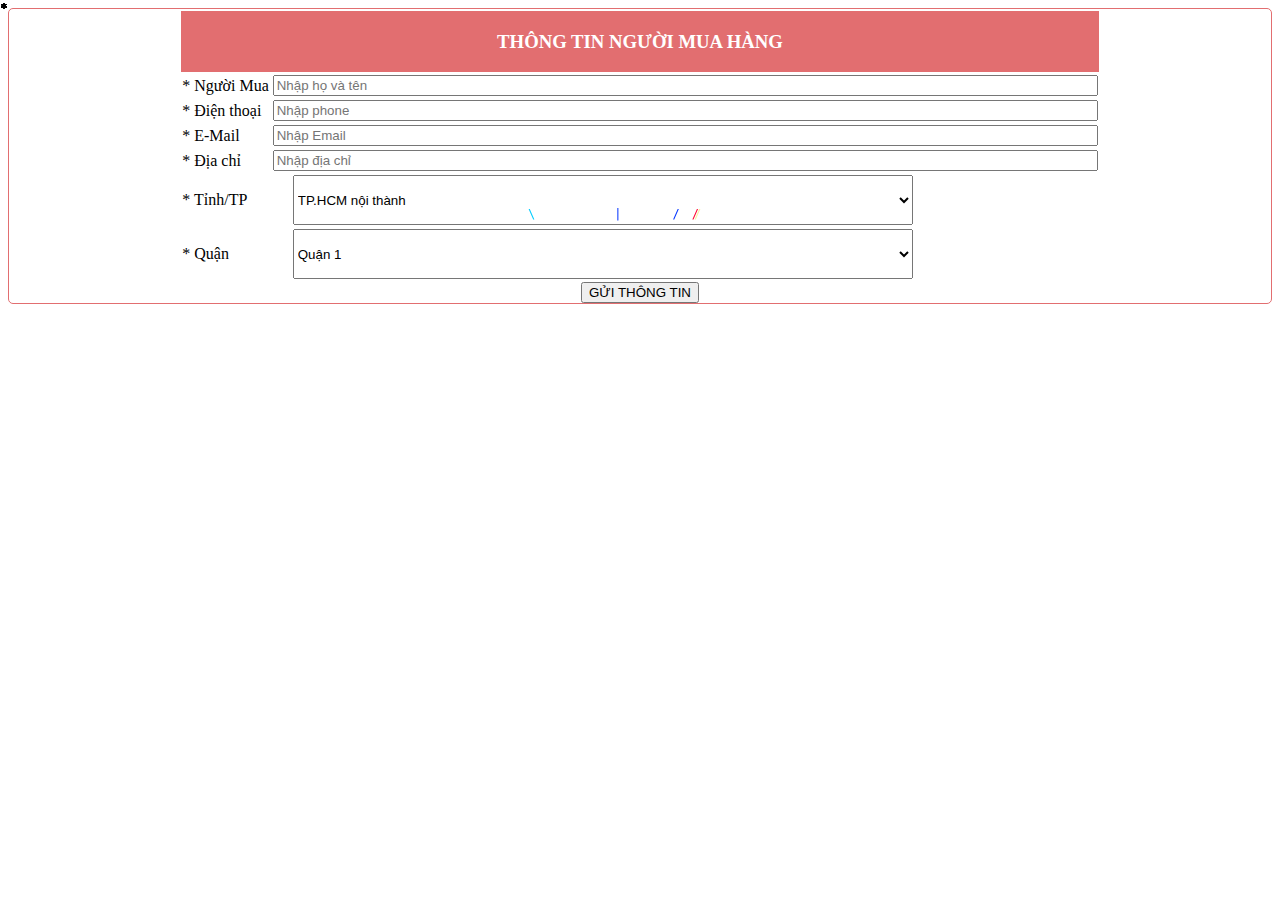
<file: buy.html>
<!DOCTYPE html>
<html lang="en">
<head>
    <meta charset="UTF-8">
    <meta http-equiv="X-UA-Compatible" content="IE=edge">
    <meta name="viewport" content="width=device-width, initial-scale=1.0">
    <link rel="stylesheet" href="buy.css">
    <title>Xác nhận đơn hàng</title>
</head>
<body>
    <script>
        function XuatThongTin()
        {
            document.getElementById("TenNN").innerHTML = document.forms["F1"]["txt_NameReciever"].value;
            document.getElementById("PhoneNN").innerHTML = document.forms["F1"]["txt_PhoneNumReciever"].value;
            document.getElementById("DCNN").innerHTML = document.forms["F1"]["txt_AddReciever"].value;
            document.getElementById("TinhNN").innerHTML = document.forms["F1"]["DDL_City"].value;
            document.getElementById("QuanNN").innerHTML = document.forms["F1"]["DDL_DisTrict"].value;
            document.getElementById("EmailNN").innerHTML = document.forms["F1"]["txt_EmailReciever"].value;

        }
    </script>
    <form name="F1" method="post" >

        <table style="margin: 0 auto;">
            <tr id="TTNN">
                <td colspan="2"><h3 style="text-align: center;">THÔNG TIN NGƯỜI MUA HÀNG</h3></td>
            </tr>
            <tr>
                <td>* Người Mua</td>
                <td>
                    <input type="text" placeholder="Nhập họ và tên" size="100" id="txt_NameReciever" name="txt_NameReciever"/>
                </td>
            </tr>
            <tr>
                <td>* Điện thoại</td>
                <td>
                    <input type="text" placeholder="Nhập phone" size="100" id="txt_PhoneNumReciever" name="txt_PhoneNumReciever"/>
                </td>
            </tr>
            <tr>
                <td>* E-Mail</td>
                <td>
                    <input type="text" placeholder="Nhập Email" size="100" id="txt_EmailReciever" name="txt_EmailReciever"/>
                </td>
            </tr>
            <tr>
                <td>* Địa chỉ</td>
                <td>
                    <input type="text" placeholder="Nhập địa chỉ" size="100" id="txt_AddReciever" name="txt_AddReciever"/>
                </td>
            </tr>
            <tr>
                <td>* Tỉnh/TP</td>
                <td> 
                    <select name="DDL_City" style="margin-left:20px; width: 620px; height: 50px;" id="DDL_City">
                        <option value="TP.HCM nội thành">TP.HCM nội thành</option>
                        <option value="Hà Nội">Hà Nội</option>
                        <option value="Huế">Huế</option>
                        <option value="Đà Nẵng">Đà Nẵng</option>
                        <option value="Quảng Ninh">Quảng Ninh</option>
                        <option value="Đăk Lăk">Đăk Lăk</option>
                    </select>
                </td>
            </tr>
            <tr>
                <td>* Quận</td>
                <td> 
                    <select name="DDL_District" style="margin-left:20px; width: 620px; height: 50px;" id="DDL_DisTrict">
                        <option value="Quận 1"> Quận 1</option>
                        <option value="Quận 2">Quận 2</option>
                        <option value="QUận 3">Quận 3</option>
                        <option value="Quận Tân Phú">Quận Tân Phú</option>
                        <option value="Quận Tân Bình">Quận Tân Bình</option>
                        <option value="Thành Phố Biển Thủ Đức">Thành Phố Biển Thủ Đức</option>
                    </select>
                </td>
            </tr>
        </table>
        <div class="open">
    <center><input type="button" value="GỬI THÔNG TIN" onclick="XuatThongTin()"></center>
        </div>
    </form>
    <div class="display hide">
    <h2 style="text-align:center" class="dd">XÁC NHẬN MUA HÀNG THÀNH CÔNG</h2></i>
    <div style="border:#666 solid 1px ;width:48%; margin: 0 auto; border-radius:5px ">
        <table style="margin: 0 auto;">
        <table style="margin: 0 auto;">
            <tr style="background-color: #CCCCCC;">
                <td colspan="2"><h3 style="text-align: center;">THÔNG TIN NGƯỜI NHẬN</h3></td>
            </tr>
            <tr>
                <td>*Người mua</td>
                <td id="TenNN" class="dd"> </td>
            </tr>
            <tr>
                <td>*E-Mail</td>
                <td id="EmailNN" class="dd"> </td>
            </tr>
            <tr>
                <td>*Điện Thoại</td>
                <td id="PhoneNN" class="dd"> </td>
            </tr>
            <tr>
                <td>*Địa chỉ</td>
                <td id="DCNN" class="dd"> </td>
            </tr>
            <tr>
                <td>*Tỉnh/TP</td>
                <td id="TinhNN" class="dd"> </td>
            </tr>
            <tr>
                <td>*Quận</td>
                <td id="QuanNN" class="dd"> </td>
            </tr>
        </table>
        <br>
        <p style="margin-left: 10px; font-weight:600;">Tổng tiền thanh toán: </p>
        <button> <a href="index.html" style="text-decoration: none;"> Quay lại trang chủ </a></button>
    </div>
</div>

<script>

      const open = document.querySelector(".open");
      const close = document.querySelector(".display");
      const display = document.querySelector(".open input");
      
      function Hide(e) 
      {
        close.classList.toggle("hide"); 

      }

      /* open.addEventListener("click",Hide); */
        
      /* open.addEventListener("click",firework);
      open.addEventListener("click",write_fire);
      open.addEventListener("click",createDiv);
      open.addEventListener("click",launch);
      open.addEventListener("click",bang);
      open.addEventListener("click",stepthrough);
      open.addEventListener("click",set_width); */
      
      close.addEventListener("click", function(e) {
        if (e.target == e.currentTarget) toggleModal();
      });

      open.addEventListener("click", Hide);


      


        var bits = 90;
        var speed = 33;
        var bangs = 7;
        var colours = new Array("#03f", "#f03", "#fff", "#f7efa1", "#0cf", "#f93", "#f0c", "#fff");
        var bangheight = new Array();
        var intensity = new Array();
        var colour = new Array();
        var Xpos = new Array();
        var Ypos = new Array();
        var dX = new Array();
        var dY = new Array();
        var stars = new Array();
        var decay = new Array();
        var swide = 800;
        var shigh = 600;
        var boddie;
        window.onload = function() {
            if (document.getElementById) {
                var i;
                boddie = document.createElement("div");
                boddie.style.position = "fixed";
                boddie.style.top = "0px";
                boddie.style.left = "0px";
                boddie.style.overflow = "visible";
                boddie.style.width = "1px";
                boddie.style.height = "1px";
                boddie.style.backgroundColor = "transparent";
                document.body.appendChild(boddie);
                set_width();
                for (i = 0; i < bangs; i++) {
                    write_fire(i);
                    launch(i);
                    setInterval('stepthrough(' + i + ')', speed);
                }
            }
        }

        function write_fire(N) {
            var i, rlef, rdow;
            stars[N + 'r'] = createDiv('|', 12);
            boddie.appendChild(stars[N + 'r']);
            for (i = bits * N; i < bits + bits * N; i++) {
                stars[i] = createDiv('*', 13);
                boddie.appendChild(stars[i]);
            }
        }

        function createDiv(char, size) {
            var div = document.createElement("div");
            div.style.font = size + "px monospace";
            div.style.position = "absolute";
            div.style.backgroundColor = "transparent";
            div.appendChild(document.createTextNode(char));
            return (div);
        }

        function launch(N) {
            colour[N] = Math.floor(Math.random() * colours.length);
            Xpos[N + "r"] = swide * 0.5;
            Ypos[N + "r"] = shigh - 5;
            bangheight[N] = Math.round((0.5 + Math.random()) * shigh * 0.4);
            dX[N + "r"] = (Math.random() - 0.5) * swide / bangheight[N];
            if (dX[N + "r"] > 1.25) stars[N + "r"].firstChild.nodeValue = "/";
            else if (dX[N + "r"] < -1.25) stars[N + "r"].firstChild.nodeValue = "\\";
            else stars[N + "r"].firstChild.nodeValue = "|";
            stars[N + "r"].style.color = colours[colour[N]];
        }

        function bang(N) {
            var i, Z, A = 0;
            for (i = bits * N; i < bits + bits * N; i++) {
                Z = stars[i].style;
                Z.left = Xpos[i] + "px";
                Z.top = Ypos[i] + "px";
                if (decay[i]) decay[i]--;
                else A++;
                if (decay[i] == 15) Z.fontSize = "10px";
                else if (decay[i] == 7) Z.fontSize = "2px";
                else if (decay[i] == 1) Z.visibility = "hidden";
                Xpos[i] += dX[i];
                Ypos[i] += (dY[i] += 1.25 / intensity[N]);
            }
            if (A != bits) setTimeout("bang(" + N + ")", speed);
        }

        function stepthrough(N) {
            var i, M, Z;
            var oldx = Xpos[N + "r"];
            var oldy = Ypos[N + "r"];
            Xpos[N + "r"] += dX[N + "r"];
            Ypos[N + "r"] -= 4;
            if (Ypos[N + "r"] < bangheight[N]) {
                M = Math.floor(Math.random() * 3 * colours.length);
                intensity[N] = 5 + Math.random() * 4;
                for (i = N * bits; i < bits + bits * N; i++) {
                    Xpos[i] = Xpos[N + "r"];
                    Ypos[i] = Ypos[N + "r"];
                    dY[i] = (Math.random() - 0.5) * intensity[N];
                    dX[i] = (Math.random() - 0.5) * (intensity[N] - Math.abs(dY[i])) * 1.25;
                    decay[i] = 25 + Math.floor(Math.random() * 25);
                    Z = stars[i];
                    if (M < colours.length) Z.style.color = colours[i % 2 ? colour[N] : M];
                    else if (M < 2 * colours.length) Z.style.color = colours[colour[N]];
                    else Z.style.color = colours[i % colours.length];
                    Z.style.fontSize = "20px";
                    Z.style.visibility = "visible";
                }
                bang(N);
                launch(N);
            }
            stars[N + "r"].style.left = oldx + "px";
            stars[N + "r"].style.top = oldy + "px";
        }
        window.onresize = set_width;

        function set_width() {
            var sw_min = 999999;
            var sh_min = 999999;
            if (document.documentElement && document.documentElement.clientWidth) {
                if (document.documentElement.clientWidth > 0) sw_min = document.documentElement.clientWidth;
                if (document.documentElement.clientHeight > 0) sh_min = document.documentElement.clientHeight;
            }
            if (typeof(self.innerWidth) != "undefined" && self.innerWidth) {
                if (self.innerWidth > 0 && self.innerWidth < sw_min) sw_min = self.innerWidth;
                if (self.innerHeight > 0 && self.innerHeight < sh_min) sh_min = self.innerHeight;
            }
            if (document.body.clientWidth) {
                if (document.body.clientWidth > 0 && document.body.clientWidth < sw_min) sw_min = document.body.clientWidth;
                if (document.body.clientHeight > 0 && document.body.clientHeight < sh_min) sh_min = document.body.clientHeight;
            }
            if (sw_min == 999999 || sh_min == 999999) {
                sw_min = 800;
                sh_min = 600;
            }
            swide = sw_min;
            shigh = sh_min;
        }


</script>

</body>
</html>
</file>
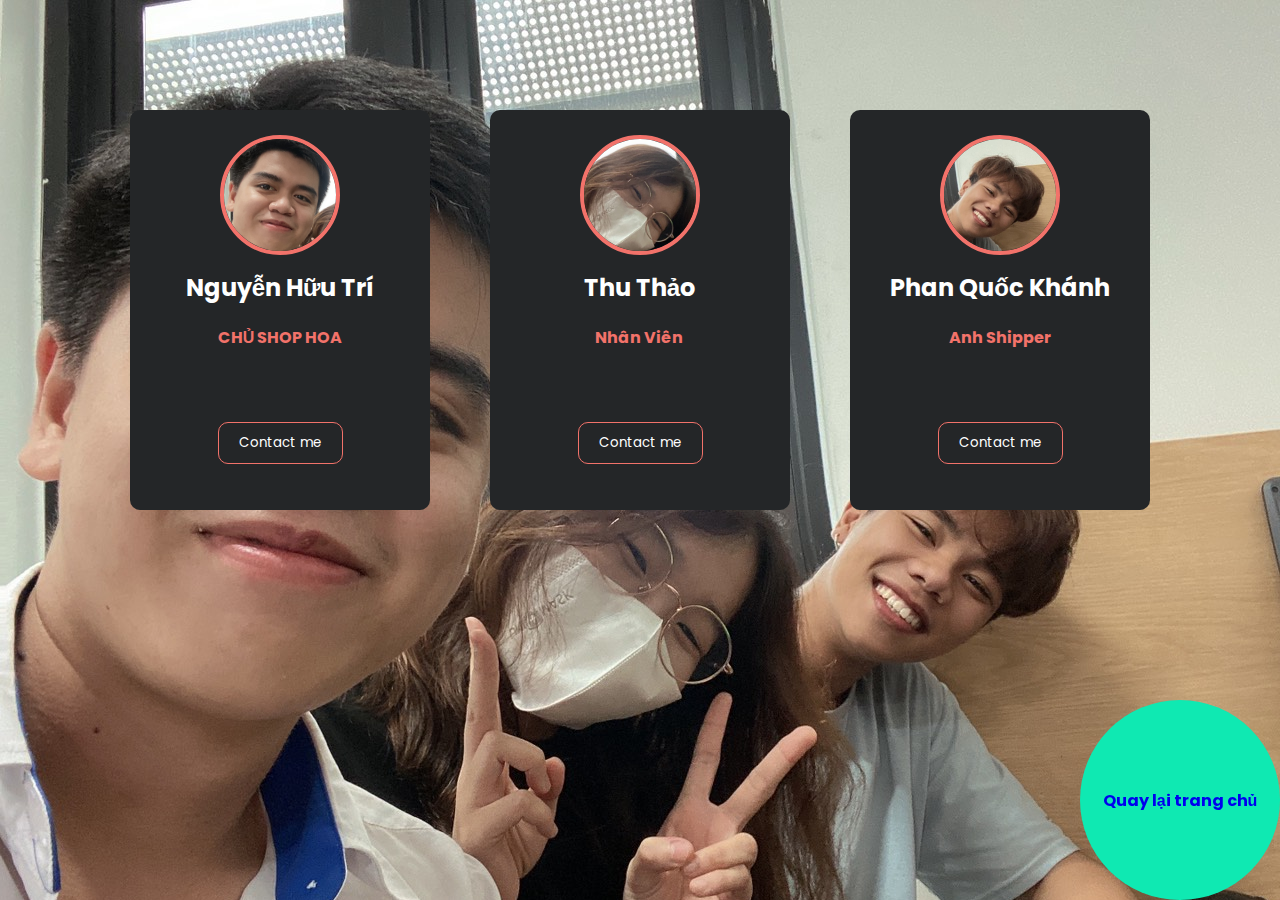
<file: gioithieu.html>
<!DOCTYPE html>
<html lang="en">
  <head>
    <meta charset="UTF-8" />
    <meta http-equiv="X-UA-Compatible" content="IE=edge" />
    <meta name="viewport" content="width=device-width, initial-scale=1.0" />
    <title>Giới thiệu về công ty</title>
    <link
      rel="stylesheet"
      href="https://cdnjs.cloudflare.com/ajax/libs/font-awesome/6.0.0-beta2/css/all.min.css"
      integrity="sha512-YWzhKL2whUzgiheMoBFwW8CKV4qpHQAEuvilg9FAn5VJUDwKZZxkJNuGM4XkWuk94WCrrwslk8yWNGmY1EduTA=="
      crossorigin="anonymous"
      referrerpolicy="no-referrer"
    />
    <link rel="stylesheet" href="gioithieu.css" />
  </head>
  <body >
    <div class="card">
      <div class="card__img">
        <img src="./uploads/1.png" alt="" />
      </div>
      <h2>Nguyễn Hữu Trí</h2>
      <p style="margin-top:20px;">CHỦ SHOP HOA</p>
      <div class="card__social">
        <a target="_black" href="https://www.facebook.com/anhti2312">
          <i class="fab fa-facebook-f"></i>
        </a>
        <a target="_black" href="">
          <i class="fab fa-youtube"></i>
        </a>
        <a target="_black" href="">
          <i class="fab fa-tiktok"></i>
        </a>
        <a
          target="_black"
          href=""
        >
          <i class="fab fa-github"></i>
        </a>
      </div>
      <button>Contact me</button>
    </div>
    <div class="card">
      <div class="card__img">
        <img src="./uploads/2.png" alt="" />
      </div>
      <h2>Thu Thảo</h2>
      <p style="margin-top:20px;">Nhân Viên&nbsp;</p>
      <div class="card__social">
        <a target="_black" href="">
          <i class="fab fa-facebook-f"></i>
        </a>
        <a target="_black" href="">
          <i class="fab fa-youtube"></i>
        </a>
        <a target="_black" href="">
          <i class="fab fa-tiktok"></i>
        </a>
        <a
          target="_black"
          href=""
        >
          <i class="fab fa-github"></i>
        </a>
      </div>
      <button>Contact me</button>
    </div>
    <div class="card">
      <div class="card__img">
        <img src="./uploads/3.png" alt="" />
      </div>
      <h2>Phan Quốc Khánh</h2>
      <p style="margin-top:20px;" >Anh Shipper</p>
      <div class="card__social">
        <a target="_black" href="https://www.facebook.com/phanquockhanh2001/">
          <i class="fab fa-facebook-f"></i>
        </a>
        <a target="_black" href="https://www.youtube.com/">
          <i class="fab fa-youtube"></i>
        </a>
        <a target="_black" href="https://www.tiktok.com/@phanquockhanh08">
          <i class="fab fa-tiktok"></i>
        </a>
        <a
          target="_black"
          href="https://github.com/quockhanh51201"
        >
          <i class="fab fa-github"></i>
        </a>
      </div>
      <button>Contact me</button>
    </div>

    <div class="back">
      <a href="index.html" style="text-decoration: none;">Quay lại trang chủ</a>
    </div>
  </body>
</html>
</file>
<file: buy.css>
form {
    border: #e26e70 solid 1px;
    width: 100;
    margin: 0 auto;
    border-radius: 5px;
}
table {
    margin: 0 auto;
    width: 100;

}

#TTNN {
    background-color: #e26e70;
    color: white;
}

button{
    height: 40px;
    background-color: aqua;
    position: relative;
    margin-left: 450px; 
    margin-bottom: 10px;
    border-radius: 5px;
    color: #000;
    font-weight: 700;
    font-size:25;
}

.hide{
    display: none;
}
</file>
<file: gioithieu.css>
@import url("https://fonts.googleapis.com/css?family=Poppins:400,500,600,700&display=swap");

:root {
  --pink-color: #f2726a;
}

* {
  margin: 0;
  padding: 0;
  box-sizing: border-box;
  font-family: "Poppins", sans-serif;
}

body {
  height: 100vh;
  background-image: url("./uploads/tkt.jpg");
  background-repeat: no-repeat;
  background-size: cover;
  display: flex;
  justify-content: center;
  align-items: center;
}

.card {
  width: 300px;
  height: 400px;
  border-radius: 10px;
  text-align: center;
  background-color: #242628;
  overflow: hidden;
  margin: 0 30px;
  margin-bottom: 280px;
}

.card__img {
  width: 120px;
  height: 120px;
  overflow: hidden;
  transition: 0.25s;
  margin: 0 auto;
  transform: translateY(25px);
  border-radius: 50%;
  border: 4px solid var(--pink-color);
  cursor: pointer;
}

.card__img:hover {
  width: 100%;
  height: 100%;
  border-radius: unset;
  border: unset;
  transform: unset;
}

img {
  width: 100%;
  height: 100%;
  object-fit: cover;
  object-position: center;
}

h2 {
  color: white;
  margin-top: 40px;
}

p {
  color: var(--pink-color);
  font-size:23;
  font-weight: 700;
}

.card__social a {
  text-decoration: none;
  color: white;
  margin: 25px 20px 40px;
  display: inline-block;
  font-size: 18px;
  transition: 0.25s;
}

.card__social a:hover {
  color: var(--pink-color);
}

button {
  outline: none;
  border: none;
  color: white;
  background-color: transparent;
  border: 1px solid var(--pink-color);
  padding: 10px 20px;
  border-radius: inherit;
  cursor: pointer;
  transition: 0.25s;
}

button:hover {
  background-color: var(--pink-color);
}

.back{
  position:fixed;
  bottom: 0;
  right: 0;
  display:flex;
  justify-content:center;
  align-items:center;
  width: 200px;
  height: 200px;
  border-radius: 50%;
  font-size:23;
  font-weight:700;
  background-color: #0fe9b2;
  cursor: pointer;
}
</file>
